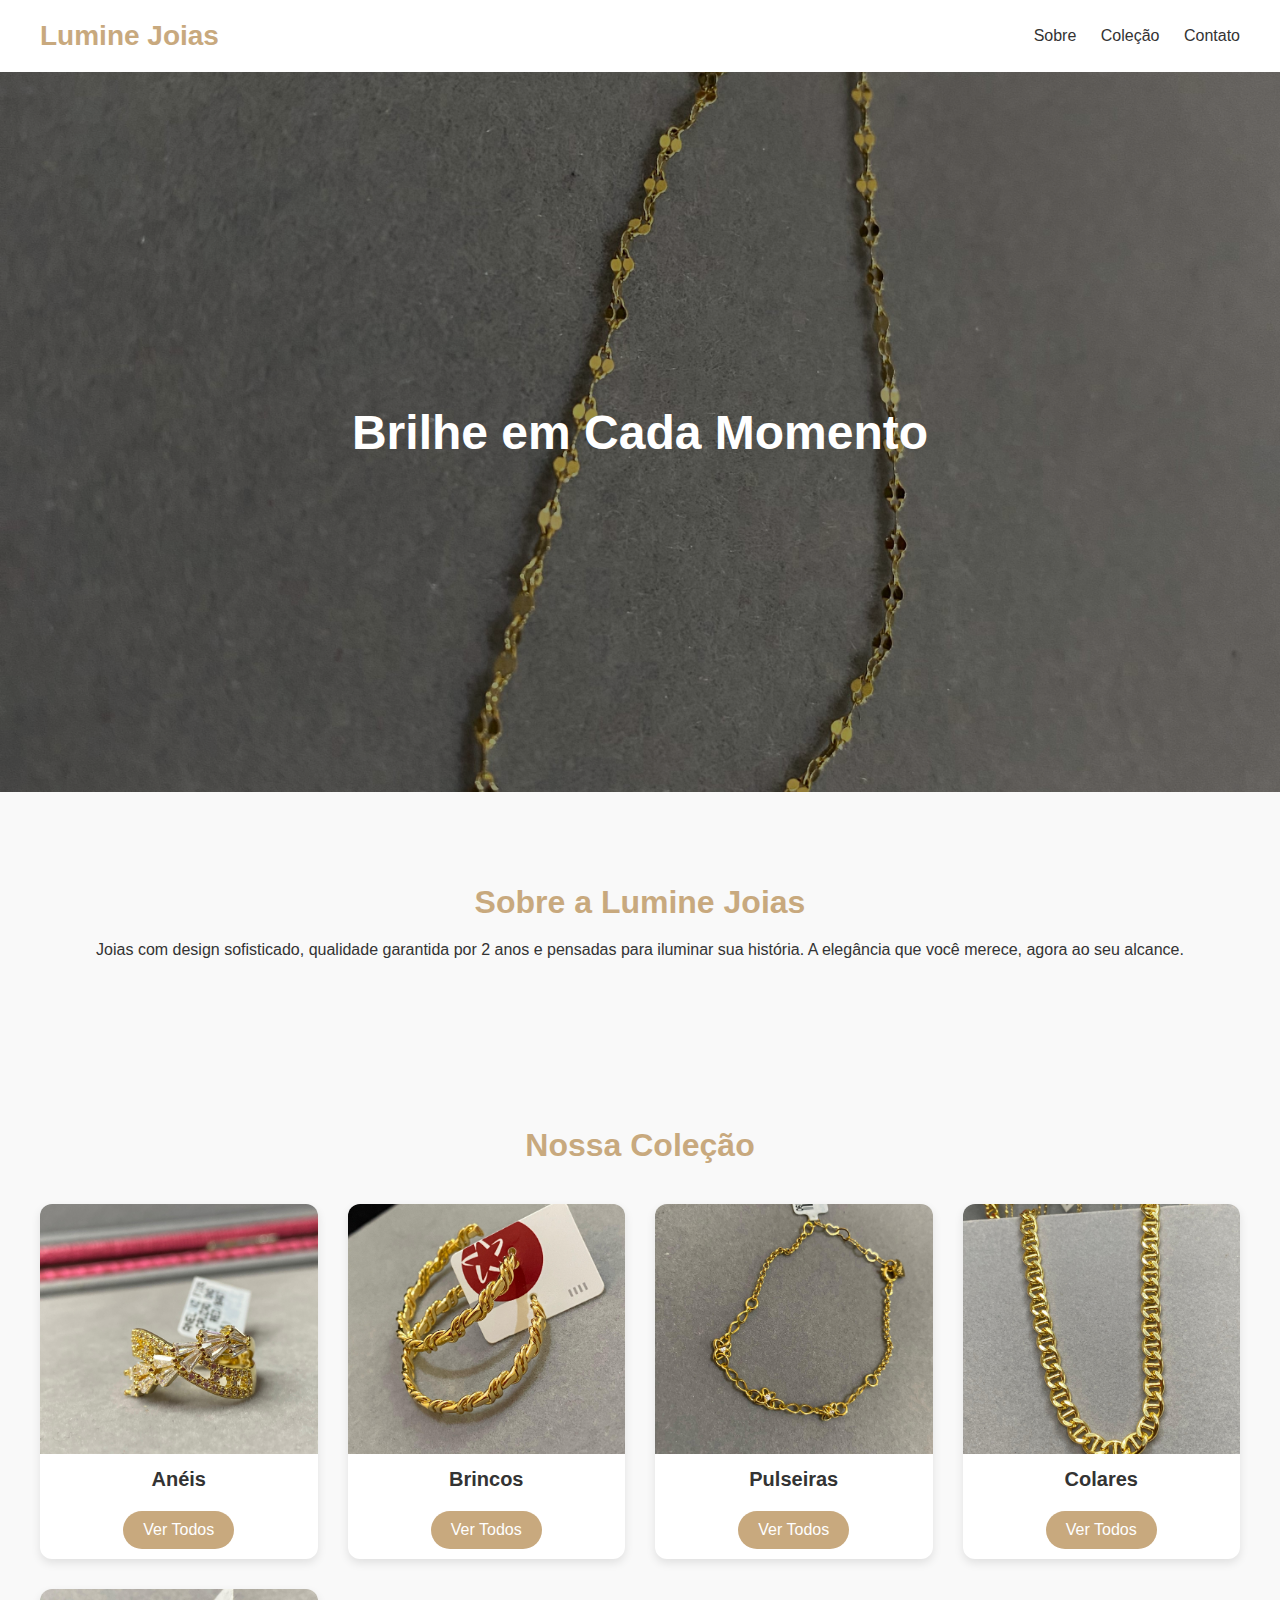
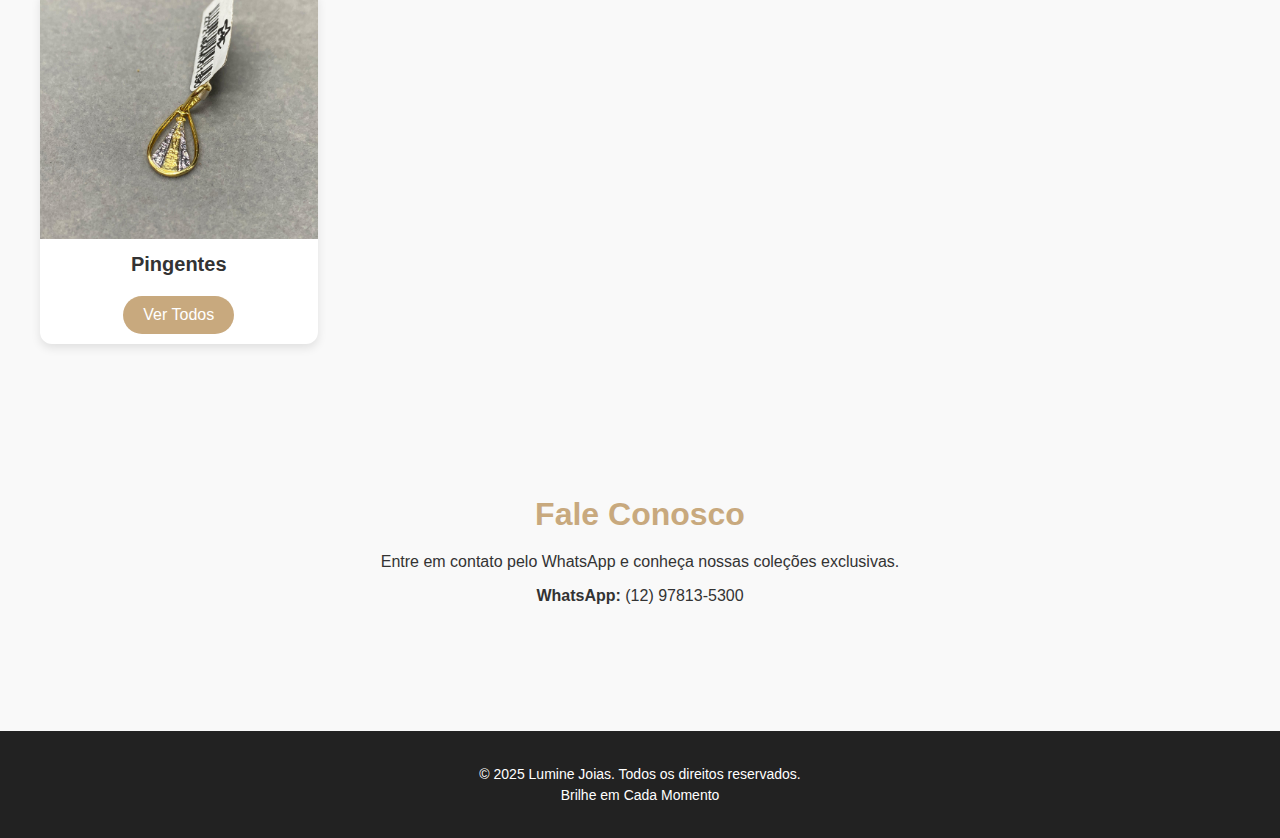
<file: index.html>
<!DOCTYPE html>
<html lang="pt-BR">
<head><meta name="google-site-verification" content="CiNRHzgqeG7t2k51cU7Xm7edOPrECOLjk1SXctdgo8M" />
  <meta charset="UTF-8" />
  <meta name="viewport" content="width=device-width, initial-scale=1.0" />
  <title>Lumine Joias 2025 - Brilhe em Cada Momento</title><head>
  <meta charset="UTF-8" />
  <meta name="viewport" content="width=device-width, initial-scale=1.0" />
  <title>Lumine Joias 2025 - Brilhe em Cada Momento</title>

  <!-- SEO: descrição para o Google -->
  <meta name="description" content="Compre semijoias com 2 anos de garantia. Anéis, brincos, colares e pulseiras direto pelo WhatsApp. Envio para todo o Brasil.">
  
  <!-- Palavras-chave que ajudam o Google a encontrar seu site -->
  <meta name="keywords" content="semijoias, anel feminino, joias banhadas a ouro, Lumine Joias, colar de luxo, pulseiras finas, pingente delicado, Ilhabela, comprar joias online">

  <!-- Autor do site -->
  <meta name="author" content="Tony Magno - Lumine Joias">

  <!-- Indexação do Google permitida -->
  <meta name="robots" content="index, follow">

  <link rel="stylesheet" href="style.css" />
</head>

  <link rel="stylesheet" href="style.css" />
</head>
<body>
  <header>
    <h1>Lumine Joias</h1>
    <nav>
      <a href="#sobre">Sobre</a>
      <a href="#colecao">Coleção</a>
      <a href="#contato">Contato</a>
    </nav>
  </header>

  <section class="hero">
    <h2>Brilhe em Cada Momento</h2>
  </section>

  <section id="sobre" class="section">
    <h3>Sobre a Lumine Joias</h3>
    <p>Joias com design sofisticado, qualidade garantida por 2 anos e pensadas para iluminar sua história. A elegância que você merece, agora ao seu alcance.</p>
  </section>

  <section id="colecao" class="section">
    <h3>Nossa Coleção</h3>
    <div class="products">
      <div class="product">
        <img src="fotos/categorias/anel9.jpg" alt="Anéis" />
        <h4>Anéis</h4>
        <a class="btn" href="anel9.html">Ver Todos</a>
      </div>
      <div class="product">
        <img src="fotos/categorias/brinco5.jpg" alt="Brincos" />
        <h4>Brincos</h4>
        <a class="btn" href="brinco5.html">Ver Todos</a>
      </div>
      <div class="product">
        <img src="fotos/categorias/pulseira4.jpg" alt="Pulseiras" />
        <h4>Pulseiras</h4>
        <a class="btn" href="pulseira3.html">Ver Todos</a>
      </div>
      <div class="product">
        <img src="fotos/categorias/colar12.jpg" alt="Colares" />
        <h4>Colares</h4>
        <a class="btn" href="colar8.html">Ver Todos</a>
      </div>
      <div class="product">
        <img src="fotos/categorias/pingente7.jpg" alt="Pingentes" />
        <h4>Pingentes</h4>
        <a class="btn" href="pingente5.html">Ver Todos</a>
      </div>
    </div>
  </section>

  <section id="contato" class="section">
    <h3>Fale Conosco</h3>
    <p>Entre em contato pelo WhatsApp e conheça nossas coleções exclusivas.</p>
    <p><strong>WhatsApp:</strong> (12) 97813-5300</p>
  </section>

  <footer>
    <p>© 2025 Lumine Joias. Todos os direitos reservados.</p>
    <p>Brilhe em Cada Momento</p>
  </footer>
</body>
</html>
</file>
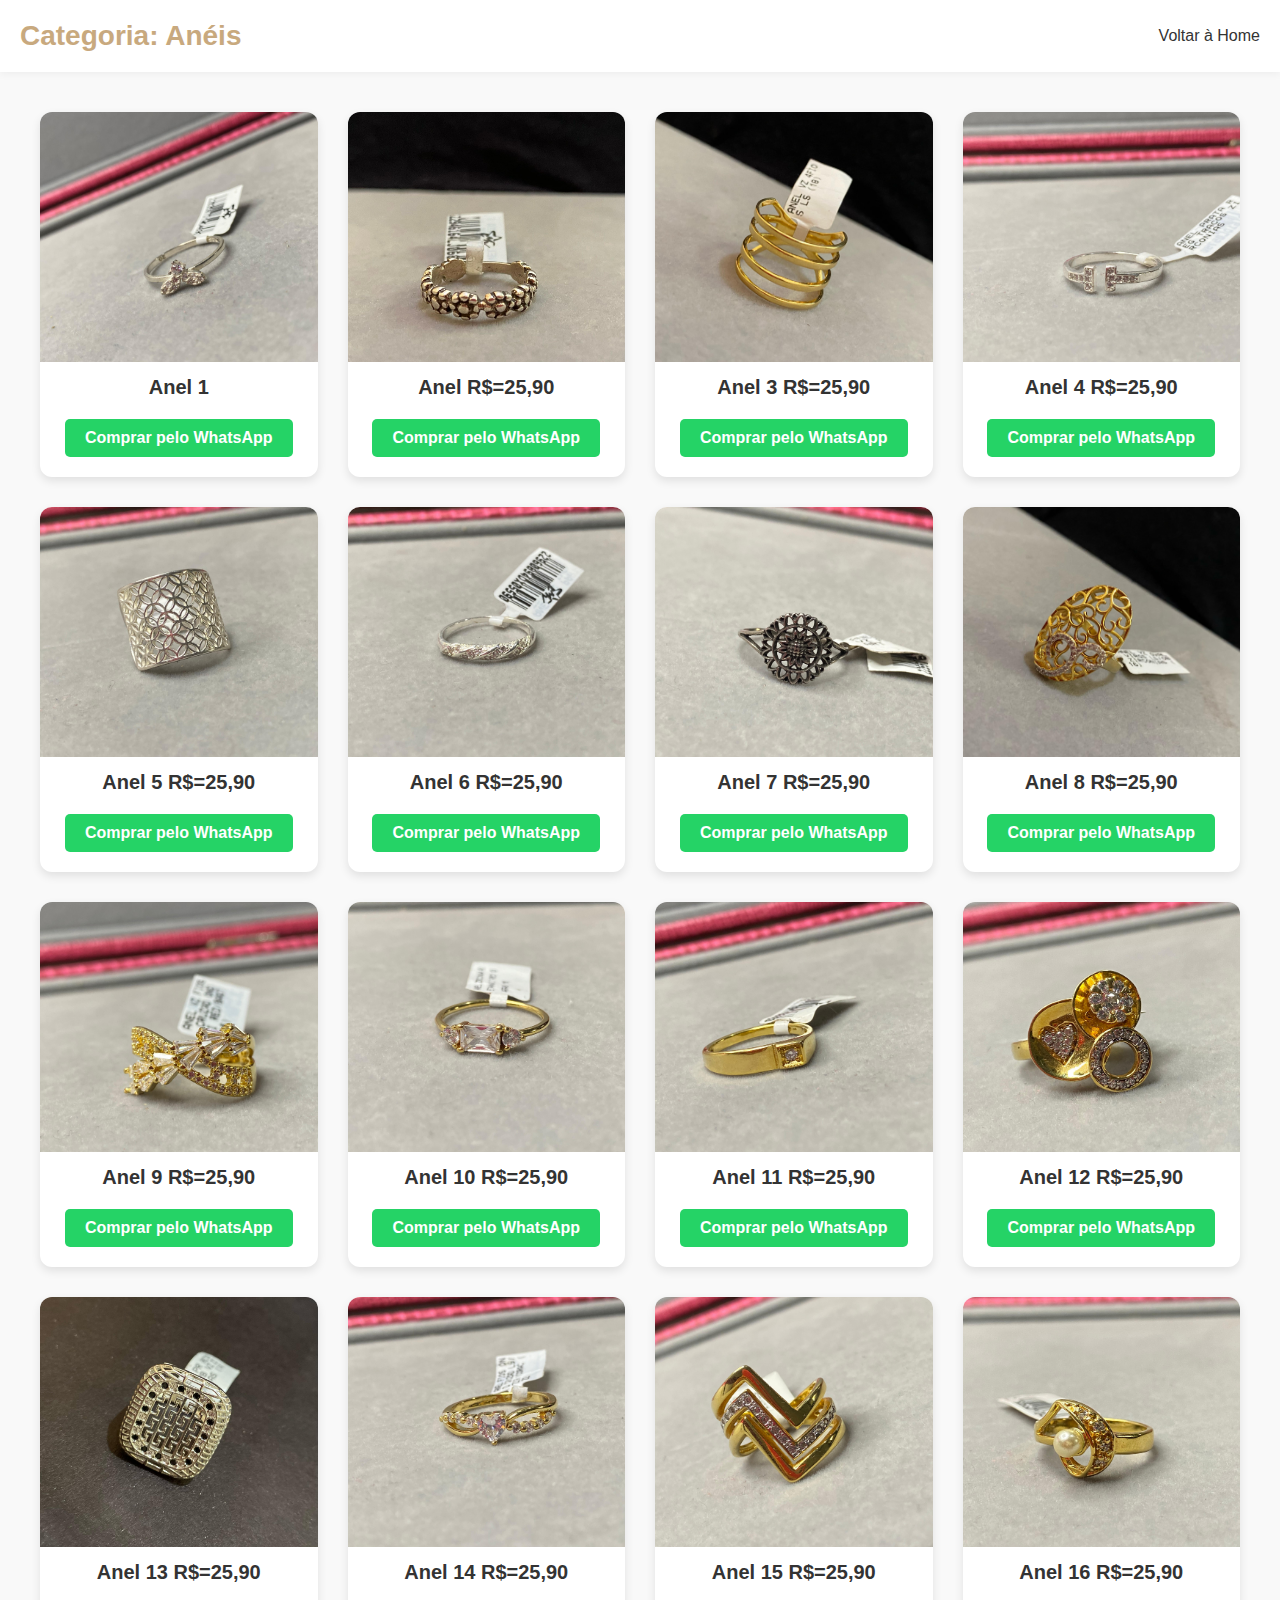
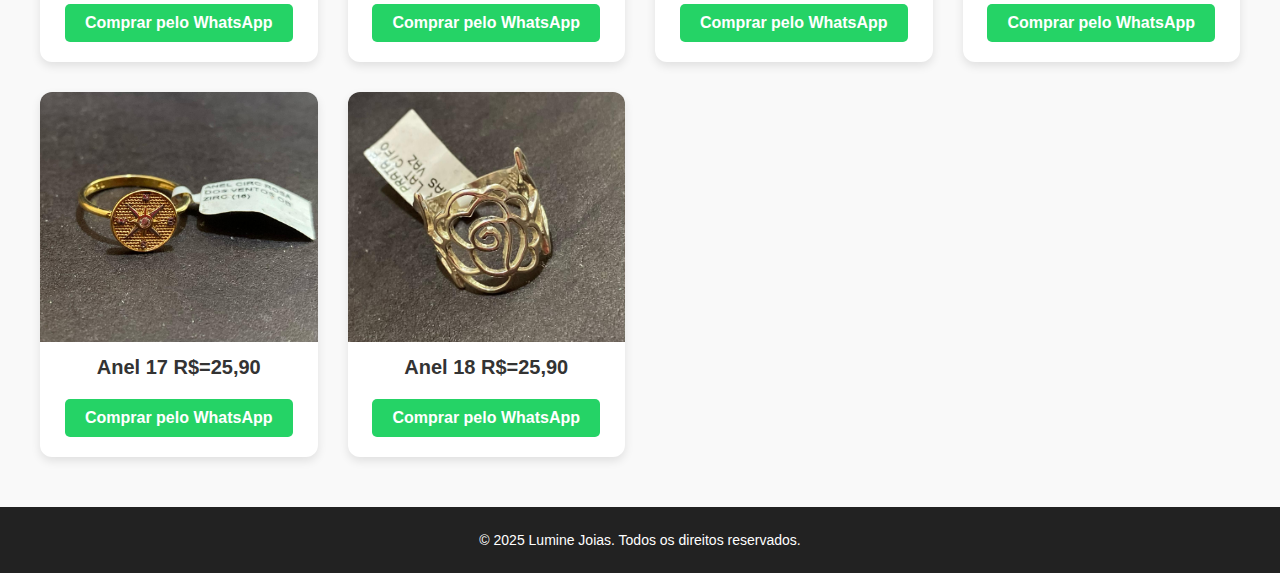
<file: anel11.html>
<!DOCTYPE html>
<html lang="pt-BR">
<head>
  <meta charset="UTF-8" />
  <meta name="viewport" content="width=device-width, initial-scale=1.0" />
  <title>Anéis - Lumine Joias</title>
  <link rel="stylesheet" href="style.css" />
  <style>
    .products {
      display: grid;
      grid-template-columns: repeat(auto-fit, minmax(250px, 1fr));
      gap: 30px;
      margin: 40px;
    }
    .product {
      background: #fff;
      border-radius: 12px;
      box-shadow: 0 4px 10px rgba(0,0,0,0.1);
      overflow: hidden;
      text-align: center;
      transition: transform 0.3s;
    }
    .product img {
      width: 100%;
      height: 250px;
      object-fit: cover;
    }
    .product h4 {
      margin: 10px 0;
      font-size: 20px;
      color: #333;
    }
    .btn-whats {
      display: inline-block;
      margin: 10px 0 20px;
      padding: 10px 20px;
      background-color: #25D366;
      color: white;
      text-decoration: none;
      border-radius: 5px;
      font-weight: bold;
    }
    header, footer {
      text-align: center;
      padding: 20px;
    }
  </style>
</head>
<body>
  <header>
    <h1>Categoria: Anéis</h1>
    <nav><a href="index.html">Voltar à Home</a></nav>
  </header>

  <section class="products">
    <!-- Repita esse bloco para cada imagem de anel -->
    <!-- Substitua "anel1.jpg", "anel2.jpg", etc., conforme os arquivos existentes -->

    <!-- Exemplo de anel 1 a 18 -->
    <!-- Altere os nomes e caminhos das imagens conforme necessário -->
    <!-- Certifique-se que as imagens estão na pasta fotos/aneis/ -->

    <!-- Inicio dos produtos -->
    <!-- Use esse modelo para todos -->
    <!-- Para este exemplo estou assumindo que suas imagens estão em fotos/aneis/anel1.jpg até anel18.jpg -->

    <!-- Repetindo com JS ou backend futuramente, mas aqui vai tudo manual como solicitado -->

    <!-- Exemplo: -->
    <div class="product">
      <img src="fotos/categorias/anel1.jpg" alt="Anel 1" />
      <h4>Anel 1</h4>
      <a class="btn-whats" href="https://wa.me/5512978135300?text=Tenho%20interesse%20no%20Anel1%201%20da%20Lumine%20Joias">Comprar pelo WhatsApp</a>
    </div>

    <!-- Copie e cole o bloco acima para cada imagem -->
    <!-- Exemplo do segundo até o 18º: -->

    <div class="product">
      <img src="fotos/categorias/anel2.jpg" alt="Anel 2" />
      <h4>Anel R$=25,90</h4>
      <a class="btn-whats" href="https://wa.me/5512978135300?text=Tenho%20interesse%20no%20Anel2%20R$=25,90%20da%20Lumine%20Joias">Comprar pelo WhatsApp</a>
    </div>

      <div class="product">
      <img src="fotos/categorias/anel3.jpg" alt="Anel 3" />
      <h4>Anel 3 R$=25,90</h4>
      <a class="btn-whats" href="https://wa.me/5512978135300?text=Tenho%20interesse%20no%20Anel3%20R$=25,90%20da%20Lumine%20Joias">Comprar pelo WhatsApp</a>
    </div>

      <div class="product">
      <img src="fotos/categorias/anel4.jpg" alt="Anel 4" />
      <h4>Anel 4 R$=25,90</h4>
      <a class="btn-whats" href="https://wa.me/5512978135300?text=Tenho%20interesse%20no%20Anel4%20R$=25,90%20da%20Lumine%20Joias">Comprar pelo WhatsApp</a>
    </div>

      <div class="product">
      <img src="fotos/categorias/anel5.jpg" alt="Anel 5" />
      <h4>Anel 5 R$=25,90</h4>
      <a class="btn-whats" href="https://wa.me/5512978135300?text=Tenho%20interesse%20no%20Anel5%20R$=25,90%20da%20Lumine%20Joias">Comprar pelo WhatsApp</a>
    </div>

      <div class="product">
      <img src="fotos/categorias/anel6.jpg" alt="Anel 6" />
      <h4>Anel 6 R$=25,90</h4>
      <a class="btn-whats" href="https://wa.me/5512978135300?text=Tenho%20interesse%20no%20Anel6%20R$=25,90%20da%20Lumine%20Joias">Comprar pelo WhatsApp</a>
    </div>

      <div class="product">
      <img src="fotos/categorias/anel7.jpg" alt="Anel 7" />
      <h4>Anel 7 R$=25,90</h4>
      <a class="btn-whats" href="https://wa.me/5512978135300?text=Tenho%20interesse%20no%20Anel7%20R$=25,90%20da%20Lumine%20Joias">Comprar pelo WhatsApp</a>
    </div>

      <div class="product">
      <img src="fotos/categorias/anel8.jpg" alt="Anel 8" />
      <h4>Anel 8 R$=25,90</h4>
      <a class="btn-whats" href="https://wa.me/5512978135300?text=Tenho%20interesse%20no%20Anel8%20R$=25,90%20da%20Lumine%20Joias">Comprar pelo WhatsApp</a>
    </div>

      <div class="product">
      <img src="fotos/categorias/anel9.jpg" alt="Anel 9" />
      <h4>Anel 9 R$=25,90</h4>
      <a class="btn-whats" href="https://wa.me/5512978135300?text=Tenho%20interesse%20no%20Anel9%20R$=25,90%20da%20Lumine%20Joias">Comprar pelo WhatsApp</a>
    </div>

      <div class="product">
      <img src="fotos/categorias/anel10.jpg" alt="Anel 10" />
      <h4>Anel 10 R$=25,90</h4>
      <a class="btn-whats" href="https://wa.me/5512978135300?text=Tenho%20interesse%20no%20Anel10%20R$=25,90%20da%20Lumine%20Joias">Comprar pelo WhatsApp</a>
    </div>

      <div class="product">
      <img src="fotos/categorias/anel11.jpg" alt="Anel 11" />
      <h4>Anel 11 R$=25,90</h4>
      <a class="btn-whats" href="https://wa.me/5512978135300?text=Tenho%20interesse%20no%20Anel11%20R$=25,90%20da%20Lumine%20Joias">Comprar pelo WhatsApp</a>
    </div>

      <div class="product">
      <img src="fotos/categorias/anel12.jpg" alt="Anel 12" />
      <h4>Anel 12 R$=25,90</h4>
      <a class="btn-whats" href="https://wa.me/5512978135300?text=Tenho%20interesse%20no%20Anel12%20R$=25,90%20da%20Lumine%20Joias">Comprar pelo WhatsApp</a>
    </div>

      <div class="product">
      <img src="fotos/categorias/anel13.jpg" alt="Anel 13" />
      <h4>Anel 13 R$=25,90</h4>
      <a class="btn-whats" href="https://wa.me/5512978135300?text=Tenho%20interesse%20no%20Anel13%20R$=25,90%20da%20Lumine%20Joias">Comprar pelo WhatsApp</a>
    </div>

      <div class="product">
      <img src="fotos/categorias/anel14.jpg" alt="Anel 14" />
      <h4>Anel 14 R$=25,90</h4>
      <a class="btn-whats" href="https://wa.me/5512978135300?text=Tenho%20interesse%20no%20Anel14%20R$=25,90%20da%20Lumine%20Joias">Comprar pelo WhatsApp</a>
    </div>

      <div class="product">
      <img src="fotos/categorias/anel15.jpg" alt="Anel 15" />
      <h4>Anel 15 R$=25,90</h4>
      <a class="btn-whats" href="https://wa.me/5512978135300?text=Tenho%20interesse%20no%20Anel15%20R$=25,90%20da%20Lumine%20Joias">Comprar pelo WhatsApp</a>
    </div>

      <div class="product">
      <img src="fotos/categorias/anel16.jpg" alt="Anel 16" />
      <h4>Anel 16 R$=25,90</h4>
      <a class="btn-whats" href="https://wa.me/5512978135300?text=Tenho%20interesse%20no%20Anel%20R$=25,90%20da%20Lumine%20Joias">Comprar pelo WhatsApp</a>
    </div>

      <div class="product">
      <img src="fotos/categorias/anel17.jpg" alt="Anel 17" />
      <h4>Anel 17 R$=25,90</h4>
      <a class="btn-whats" href="https://wa.me/5512978135300?text=Tenho%20interesse%20no%20Ane17%20R$=25,90%20da%20Lumine%20Joias">Comprar pelo WhatsApp</a>
    </div>

    
    <!-- Repita até o anel18.jpg -->
    <!-- Último exemplo: -->
    <div class="product">
      <img src="fotos/categorias/anel18.jpg" alt="Anel 18" />
      <h4>Anel 18 R$=25,90</h4>
      <a class="btn-whats" href="https://wa.me/5512978135300?text=Tenho%20interesse%20no%20Ane18%20R$=25,90%20da%20Lumine%20Joias">Comprar pelo WhatsApp</a>
    </div>

  </section>

  <footer>
    <p>© 2025 Lumine Joias. Todos os direitos reservados.</p>
  </footer>
</body>
</html>
</file>
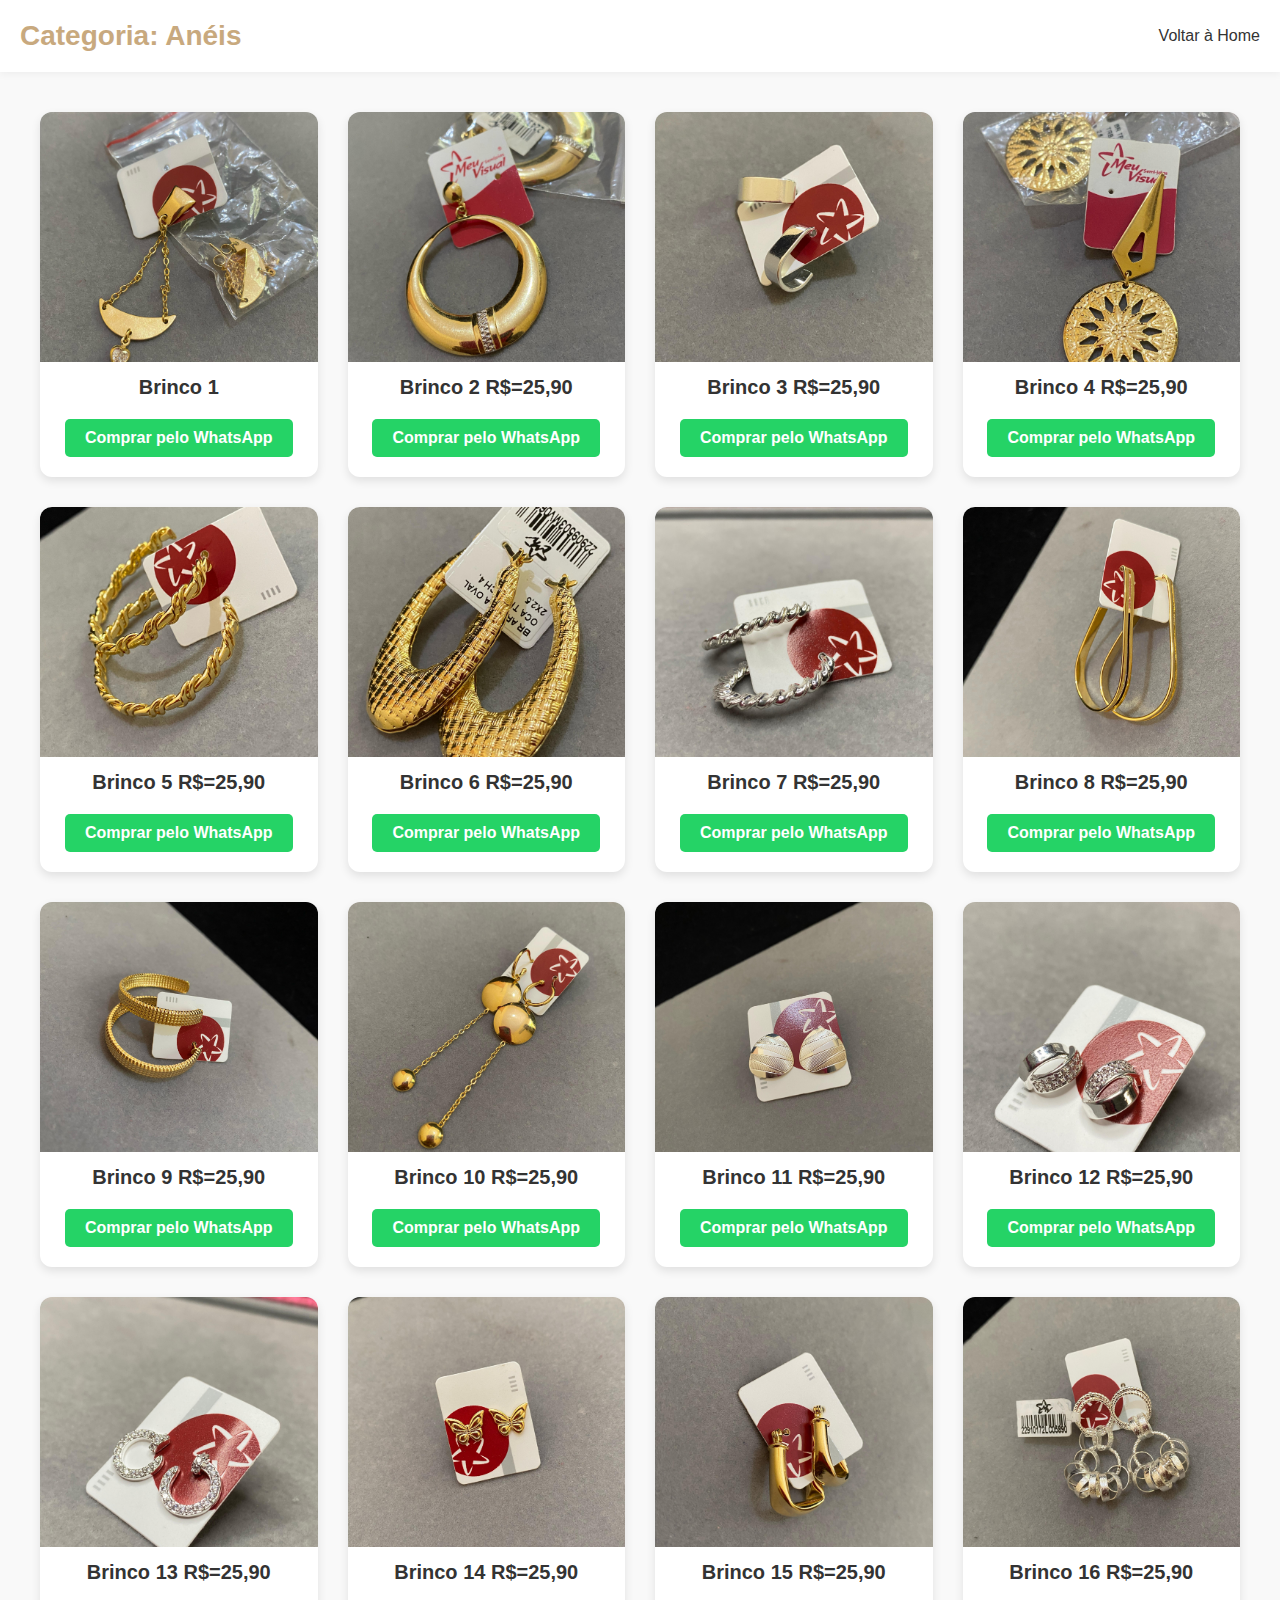
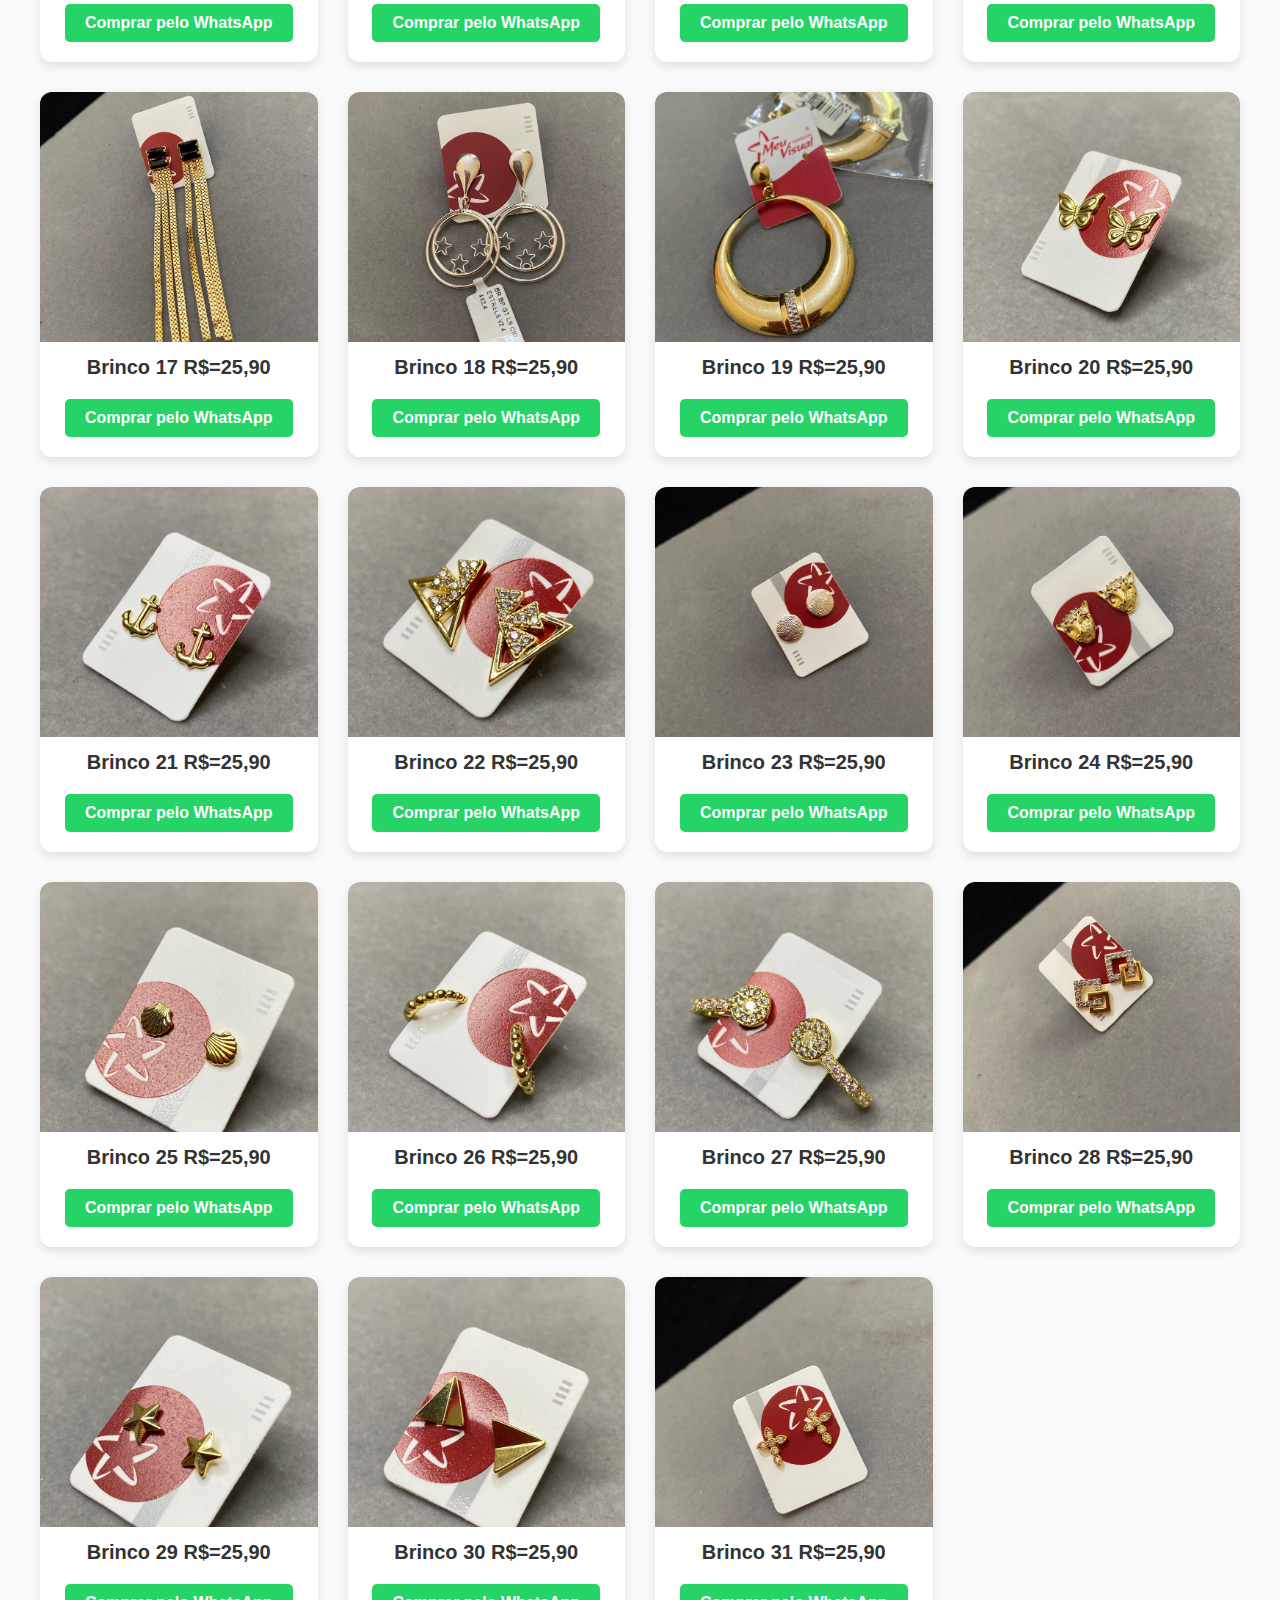
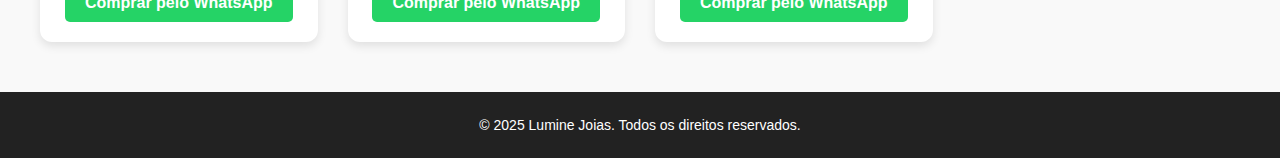
<file: brinco5.html>
<!DOCTYPE html>
<html lang="pt-BR">
<head>
  <meta charset="UTF-8" />
  <meta name="viewport" content="width=device-width, initial-scale=1.0" />
  <title>Brincos - Lumine Joias</title>
  <link rel="stylesheet" href="style.css" />
  <style>
    .products {
      display: grid;
      grid-template-columns: repeat(auto-fit, minmax(250px, 1fr));
      gap: 30px;
      margin: 40px;
    }
    .product {
      background: #fff;
      border-radius: 12px;
      box-shadow: 0 4px 10px rgba(0,0,0,0.1);
      overflow: hidden;
      text-align: center;
      transition: transform 0.3s;
    }
    .product img {
      width: 100%;
      height: 250px;
      object-fit: cover;
    }
    .product h4 {
      margin: 10px 0;
      font-size: 20px;
      color: #333;
    }
    .btn-whats {
      display: inline-block;
      margin: 10px 0 20px;
      padding: 10px 20px;
      background-color: #25D366;
      color: white;
      text-decoration: none;
      border-radius: 5px;
      font-weight: bold;
    }
    header, footer {
      text-align: center;
      padding: 20px;
    }
  </style>
</head>
<body>
  <header>
    <h1>Categoria: Anéis</h1>
    <nav><a href="index.html">Voltar à Home</a></nav>
  </header>

  <section class="products">
    <!-- Repita esse bloco para cada imagem de anel -->
    <!-- Substitua "brinco1.jpg", "brinco2.jpg", etc., conforme os arquivos existentes -->

    <!-- Exemplo de Brinco 1 a 31 -->
    <!-- Altere os nomes e caminhos das imagens conforme necessário -->
    <!-- Certifique-se que as imagens estão na pasta fotos/brinco/ -->

    <!-- Inicio dos produtos -->
    <!-- Use esse modelo para todos -->
    <!-- Para este exemplo estou assumindo que suas imagens estão em fotos/categorias/brinco1.jpg até brinco31.jpg -->

    <!-- Repetindo com JS ou backend futuramente, mas aqui vai tudo manual como solicitado -->

    <!-- Exemplo: -->
    <div class="product">
      <img src="fotos/categorias/brinco.jpg" alt="Brinco 1" />
      <h4>Brinco 1</h4>
      <a class="btn-whats" href="https://wa.me/5512978135300?text=Tenho%20interesse%20no%20Brincol%201%20da%20Lumine%20Joias">Comprar pelo WhatsApp</a>
    </div>

    <!-- Copie e cole o bloco acima para cada imagem -->
    <!-- Exemplo do segundo até o 18º: -->

    <div class="product">
      <img src="fotos/categorias/brinco2.jpg" alt="Brinco 2" />
      <h4>Brinco 2 R$=25,90</h4>
      <a class="btn-whats" href="https://wa.me/5512978135300?text=Tenho%20interesse%20no%20Brinco2%20R$=25,90%20da%20Lumine%20Joias">Comprar pelo WhatsApp</a>
    </div>
    
 <div class="product">
      <img src="fotos/categorias/brinco3.jpg" alt="Brinco 3" />
      <h4>Brinco 3 R$=25,90</h4>
      <a class="btn-whats" href="https://wa.me/5512978135300?text=Tenho%20interesse%20no%20Brinco3%20R$=25,90%20da%20Lumine%20Joias">Comprar pelo WhatsApp</a>
    </div>
    
 <div class="product">
      <img src="fotos/categorias/brinco4.jpg" alt="Brinco 4" />
      <h4>Brinco 4 R$=25,90</h4>
      <a class="btn-whats" href="https://wa.me/5512978135300?text=Tenho%20interesse%20no%20Brinco4%20R$=25,90%20da%20Lumine%20Joias">Comprar pelo WhatsApp</a>
    </div>
    
 <div class="product">
      <img src="fotos/categorias/brinco5.jpg" alt="Brinco 5" />
      <h4>Brinco 5 R$=25,90</h4>
      <a class="btn-whats" href="https://wa.me/5512978135300?text=Tenho%20interesse%20no%20Brinco5%20R$=25,90%20da%20Lumine%20Joias">Comprar pelo WhatsApp</a>
    </div>
    
 <div class="product">
      <img src="fotos/categorias/brinco6.jpg" alt="Brinco 6" />
      <h4>Brinco 6 R$=25,90</h4>
      <a class="btn-whats" href="https://wa.me/5512978135300?text=Tenho%20interesse%20no%20Brinco6%20R$=25,90%20da%20Lumine%20Joias">Comprar pelo WhatsApp</a>
    </div>
    
 <div class="product">
      <img src="fotos/categorias/brinco7.jpg" alt="Brinco 7" />
      <h4>Brinco 7 R$=25,90</h4>
      <a class="btn-whats" href="https://wa.me/5512978135300?text=Tenho%20interesse%20no%20Brinco7%20R$=25,90%20da%20Lumine%20Joias">Comprar pelo WhatsApp</a>
    </div>
    
 <div class="product">
      <img src="fotos/categorias/brinco8.jpg" alt="Brinco 8" />
      <h4>Brinco 8 R$=25,90</h4>
      <a class="btn-whats" href="https://wa.me/5512978135300?text=Tenho%20interesse%20no%20Brinco8%20R$=25,90%20da%20Lumine%20Joias">Comprar pelo WhatsApp</a>
    </div>
    
 <div class="product">
      <img src="fotos/categorias/brinco9.jpg" alt="Brinco 9" />
      <h4>Brinco 9 R$=25,90</h4>
      <a class="btn-whats" href="https://wa.me/5512978135300?text=Tenho%20interesse%20no%20Brinco9%20R$=25,90%20da%20Lumine%20Joias">Comprar pelo WhatsApp</a>
    </div>
    
 <div class="product">
      <img src="fotos/categorias/brinco10.jpg" alt="Brinco 10" />
      <h4>Brinco 10 R$=25,90</h4>
      <a class="btn-whats" href="https://wa.me/5512978135300?text=Tenho%20interesse%20no%20Brinco10%20R$=25,90%20da%20Lumine%20Joias">Comprar pelo WhatsApp</a>
    </div>
    
 <div class="product">
      <img src="fotos/categorias/brinco11.jpg" alt="Brinco 11" />
      <h4>Brinco 11 R$=25,90</h4>
      <a class="btn-whats" href="https://wa.me/5512978135300?text=Tenho%20interesse%20no%20Brinco11%20R$=25,90%20da%20Lumine%20Joias">Comprar pelo WhatsApp</a>
    </div>
    
 <div class="product">
      <img src="fotos/categorias/brinco12.jpg" alt="Brinco 12" />
      <h4>Brinco 12 R$=25,90</h4>
      <a class="btn-whats" href="https://wa.me/5512978135300?text=Tenho%20interesse%20no%20Brinco12%20R$=25,90%20da%20Lumine%20Joias">Comprar pelo WhatsApp</a>
    </div>
    
 <div class="product">
      <img src="fotos/categorias/brinco13.jpg" alt="Brinco 13" />
      <h4>Brinco 13 R$=25,90</h4>
      <a class="btn-whats" href="https://wa.me/5512978135300?text=Tenho%20interesse%20no%20Brinco13%20R$=25,90%20da%20Lumine%20Joias">Comprar pelo WhatsApp</a>
    </div>
    
 <div class="product">
      <img src="fotos/categorias/brinco14.jpg" alt="Brinco 14" />
      <h4>Brinco 14 R$=25,90</h4>
      <a class="btn-whats" href="https://wa.me/5512978135300?text=Tenho%20interesse%20no%20Brinco14%20R$=25,90%20da%20Lumine%20Joias">Comprar pelo WhatsApp</a>
    </div>
    
 <div class="product">
      <img src="fotos/categorias/brinco15.jpg" alt="Brinco 15" />
      <h4>Brinco 15 R$=25,90</h4>
      <a class="btn-whats" href="https://wa.me/5512978135300?text=Tenho%20interesse%20no%20Brinco15%20R$=25,90%20da%20Lumine%20Joias">Comprar pelo WhatsApp</a>
    </div>
    
 <div class="product">
      <img src="fotos/categorias/brinco16.jpg" alt="Brinco 2" />
      <h4>Brinco 16 R$=25,90</h4>
      <a class="btn-whats" href="https://wa.me/5512978135300?text=Tenho%20interesse%20no%20Brinco16%20R$=25,90%20da%20Lumine%20Joias">Comprar pelo WhatsApp</a>
    </div>
    
 <div class="product">
      <img src="fotos/categorias/brinco17.jpg" alt="Brinco 17" />
      <h4>Brinco 17 R$=25,90</h4>
      <a class="btn-whats" href="https://wa.me/5512978135300?text=Tenho%20interesse%20no%20Brinco17%20R$=25,90%20da%20Lumine%20Joias">Comprar pelo WhatsApp</a>
    </div>
    
 <div class="product">
      <img src="fotos/categorias/brinco18.jpg" alt="Brinco 18" />
      <h4>Brinco 18 R$=25,90</h4>
      <a class="btn-whats" href="https://wa.me/5512978135300?text=Tenho%20interesse%20no%20Brinco18%20R$=25,90%20da%20Lumine%20Joias">Comprar pelo WhatsApp</a>
    </div>
    
 <div class="product">
      <img src="fotos/categorias/brinco2.jpg" alt="Brinco 19" />
      <h4>Brinco 19 R$=25,90</h4>
      <a class="btn-whats" href="https://wa.me/5512978135300?text=Tenho%20interesse%20no%20Brinco19%20R$=25,90%20da%20Lumine%20Joias">Comprar pelo WhatsApp</a>
    </div>
    
 <div class="product">
      <img src="fotos/categorias/brinco20.jpg" alt="Brinco 20" />
      <h4>Brinco 20 R$=25,90</h4>
      <a class="btn-whats" href="https://wa.me/5512978135300?text=Tenho%20interesse%20no%20Brinco20%20R$=25,90%20da%20Lumine%20Joias">Comprar pelo WhatsApp</a>
    </div>
    
 <div class="product">
      <img src="fotos/categorias/brinco21.jpg" alt="Brinco 21" />
      <h4>Brinco 21 R$=25,90</h4>
      <a class="btn-whats" href="https://wa.me/5512978135300?text=Tenho%20interesse%20no%20Brinco21%20R$=25,90%20da%20Lumine%20Joias">Comprar pelo WhatsApp</a>
    </div>
    
 <div class="product">
      <img src="fotos/categorias/brinco22.jpg" alt="Brinco 22" />
      <h4>Brinco 22 R$=25,90</h4>
      <a class="btn-whats" href="https://wa.me/5512978135300?text=Tenho%20interesse%20no%20Brinco22%20R$=25,90%20da%20Lumine%20Joias">Comprar pelo WhatsApp</a>
    </div>
    
 <div class="product">
      <img src="fotos/categorias/brinco23.jpg" alt="Brinco 23" />
      <h4>Brinco 23 R$=25,90</h4>
      <a class="btn-whats" href="https://wa.me/5512978135300?text=Tenho%20interesse%20no%20Brinco23%20R$=25,90%20da%20Lumine%20Joias">Comprar pelo WhatsApp</a>
    </div>
    
 <div class="product">
      <img src="fotos/categorias/brinco24.jpg" alt="Brinco 24" />
      <h4>Brinco 24 R$=25,90</h4>
      <a class="btn-whats" href="https://wa.me/5512978135300?text=Tenho%20interesse%20no%20Brinco24%20R$=25,90%20da%20Lumine%20Joias">Comprar pelo WhatsApp</a>
    </div>
    
 <div class="product">
      <img src="fotos/categorias/brinco25.jpg" alt="Brinco 25" />
      <h4>Brinco 25 R$=25,90</h4>
      <a class="btn-whats" href="https://wa.me/5512978135300?text=Tenho%20interesse%20no%20Brinco25%20R$=25,90%20da%20Lumine%20Joias">Comprar pelo WhatsApp</a>
    </div>
    
 <div class="product">
      <img src="fotos/categorias/brinco26.jpg" alt="Brinco 26" />
      <h4>Brinco 26 R$=25,90</h4>
      <a class="btn-whats" href="https://wa.me/5512978135300?text=Tenho%20interesse%20no%20Brinco26%20R$=25,90%20da%20Lumine%20Joias">Comprar pelo WhatsApp</a>
    </div>
    
 <div class="product">
      <img src="fotos/categorias/brinco27.jpg" alt="Brinco 27" />
      <h4>Brinco 27 R$=25,90</h4>
      <a class="btn-whats" href="https://wa.me/5512978135300?text=Tenho%20interesse%20no%20Brinco27%20R$=25,90%20da%20Lumine%20Joias">Comprar pelo WhatsApp</a>
    </div>
    
 <div class="product">
      <img src="fotos/categorias/brinco28.jpg" alt="Brinco 28" />
      <h4>Brinco 28 R$=25,90</h4>
      <a class="btn-whats" href="https://wa.me/5512978135300?text=Tenho%20interesse%20no%20Brinco28%20R$=25,90%20da%20Lumine%20Joias">Comprar pelo WhatsApp</a>
    </div>
    
 <div class="product">
      <img src="fotos/categorias/brinco29.jpg" alt="Brinco 29" />
      <h4>Brinco 29 R$=25,90</h4>
      <a class="btn-whats" href="https://wa.me/5512978135300?text=Tenho%20interesse%20no%20Brinco29%20R$=25,90%20da%20Lumine%20Joias">Comprar pelo WhatsApp</a>
    </div>
    
 <div class="product">
      <img src="fotos/categorias/brinco30.jpg" alt="Brinco 30" />
      <h4>Brinco 30 R$=25,90</h4>
      <a class="btn-whats" href="https://wa.me/5512978135300?text=Tenho%20interesse%20no%20Brinco30%20R$=25,90%20da%20Lumine%20Joias">Comprar pelo WhatsApp</a>
    </div>
    <!-- Repita até o anel18.jpg -->
    <!-- Último exemplo: -->
    <div class="product">
      <img src="fotos/categorias/brinco31.jpg" alt="Brinco 31" />
      <h4>Brinco 31 R$=25,90</h4>
      <a class="btn-whats" href="https://wa.me/5512978135300?text=Tenho%20interesse%20no%20Brinco30%20R$=25,90%20da%20Lumine%20Joias">Comprar pelo WhatsApp</a>
    </div>

  </section>

  <footer>
    <p>© 2025 Lumine Joias. Todos os direitos reservados.</p>
  </footer>
</body>
</html>
</file>
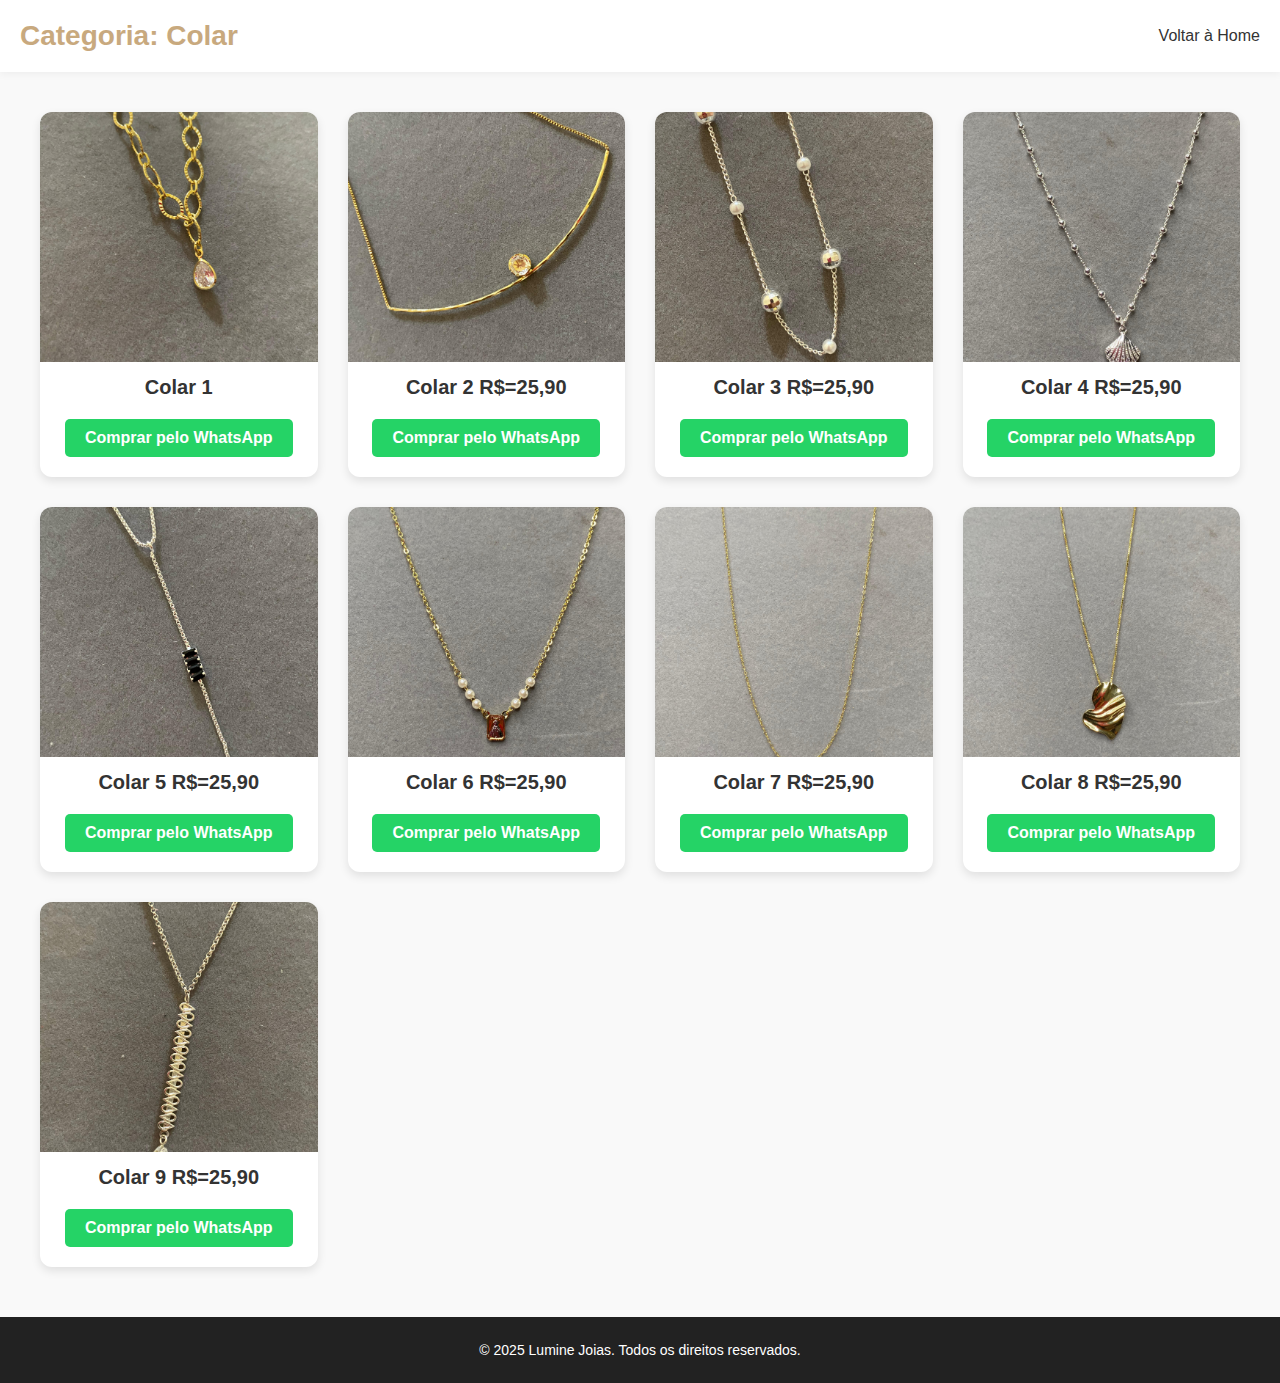
<file: colar8.html>
<!DOCTYPE html>
<html lang="pt-BR">
<head>
  <meta charset="UTF-8" />
  <meta name="viewport" content="width=device-width, initial-scale=1.0" />
  <title>Colar - Lumine Joias</title>
  <link rel="stylesheet" href="style.css" />
  <style>
    .products {
      display: grid;
      grid-template-columns: repeat(auto-fit, minmax(250px, 1fr));
      gap: 30px;
      margin: 40px;
    }
    .product {
      background: #fff;
      border-radius: 12px;
      box-shadow: 0 4px 10px rgba(0,0,0,0.1);
      overflow: hidden;
      text-align: center;
      transition: transform 0.3s;
    }
    .product img {
      width: 100%;
      height: 250px;
      object-fit: cover;
    }
    .product h4 {
      margin: 10px 0;
      font-size: 20px;
      color: #333;
    }
    .btn-whats {
      display: inline-block;
      margin: 10px 0 20px;
      padding: 10px 20px;
      background-color: #25D366;
      color: white;
      text-decoration: none;
      border-radius: 5px;
      font-weight: bold;
    }
    header, footer {
      text-align: center;
      padding: 20px;
    }
  </style>
</head>
<body>
  <header>
    <h1>Categoria: Colar</h1>
    <nav><a href="index.html">Voltar à Home</a></nav>
  </header>

  <section class="products">
    <!-- Repita esse bloco para cada imagem de anel -->
    <!-- Substitua "colar1.jpg", "colar2.jpg", etc., conforme os arquivos existentes -->

    <!-- Exemplo de colar 1 a 9 -->
    <!-- Altere os nomes e caminhos das imagens conforme necessário -->
    <!-- Certifique-se que as imagens estão na pasta fotos/colar/ -->

    <!-- Inicio dos produtos -->
    <!-- Use esse modelo para todos -->
    <!-- Para este exemplo estou assumindo que suas imagens estão em fotos/categorias/colar1.jpg até colar9.jpg -->

    <!-- Repetindo com JS ou backend futuramente, mas aqui vai tudo manual como solicitado -->

    <!-- Exemplo: -->
    <div class="product">
      <img src="fotos/categorias/colar1.jpg" alt="Colar 1" />
      <h4>Colar 1</h4>
      <a class="btn-whats" href="https://wa.me/5512978135300?text=Tenho%20interesse%20no%20Colarl%201%20da%20Lumine%20Joias">Comprar pelo WhatsApp</a>
    </div>

    <!-- Copie e cole o bloco acima para cada imagem -->
    <!-- Exemplo do segundo até o 18º: -->

    <div class="product">
      <img src="fotos/categorias/colar2.jpg" alt="Colar 2" />
      <h4>Colar 2 R$=25,90</h4>
      <a class="btn-whats" href="https://wa.me/5512978135300?text=Tenho%20interesse%20no%20Colar2%20R$=25,90%20da%20Lumine%20Joias">Comprar pelo WhatsApp</a>
    </div>
    
 <div class="product">
      <img src="fotos/categorias/colar3.jpg" alt="Colar 3" />
      <h4>Colar 3 R$=25,90</h4>
      <a class="btn-whats" href="https://wa.me/5512978135300?text=Tenho%20interesse%20no%20Colar3%20R$=25,90%20da%20Lumine%20Joias">Comprar pelo WhatsApp</a>
    </div>
    
 <div class="product">
      <img src="fotos/categorias/colar4.jpg" alt="Colar 4" />
      <h4>Colar 4 R$=25,90</h4>
      <a class="btn-whats" href="https://wa.me/5512978135300?text=Tenho%20interesse%20no%20Colar4%20R$=25,90%20da%20Lumine%20Joias">Comprar pelo WhatsApp</a>
    </div>
    
 <div class="product">
      <img src="fotos/categorias/colar5.jpg" alt="Colar 5" />
      <h4>Colar 5 R$=25,90</h4>
      <a class="btn-whats" href="https://wa.me/5512978135300?text=Tenho%20interesse%20no%20Colar5%20R$=25,90%20da%20Lumine%20Joias">Comprar pelo WhatsApp</a>
    </div>
    
 <div class="product">
      <img src="fotos/categorias/colar6.jpg" alt="Colar 6" />
      <h4>Colar 6 R$=25,90</h4>
      <a class="btn-whats" href="https://wa.me/5512978135300?text=Tenho%20interesse%20no%20Colar6%20R$=25,90%20da%20Lumine%20Joias">Comprar pelo WhatsApp</a>
    </div>
    
 <div class="product">
      <img src="fotos/categorias/colar7.jpg" alt="Colar 7" />
      <h4>Colar 7 R$=25,90</h4>
      <a class="btn-whats" href="https://wa.me/5512978135300?text=Tenho%20interesse%20no%20Colar7%20R$=25,90%20da%20Lumine%20Joias">Comprar pelo WhatsApp</a>
    </div>
    
 <div class="product">
      <img src="fotos/categorias/colar8.jpg" alt="Colar 8" />
      <h4>Colar 8 R$=25,90</h4>
      <a class="btn-whats" href="https://wa.me/5512978135300?text=Tenho%20interesse%20no%20Colar8%20R$=25,90%20da%20Lumine%20Joias">Comprar pelo WhatsApp</a>
    </div>
    
 <div class="product">
      <img src="fotos/categorias/colar9.jpg" alt="Colar 9" />
      <h4>Colar 9 R$=25,90</h4>
      <a class="btn-whats" href="https://wa.me/5512978135300?text=Tenho%20interesse%20no%20Colar9%20R$=25,90%20da%20Lumine%20Joias">Comprar pelo WhatsApp</a>
    </div>

      </section>

  <footer>
    <p>© 2025 Lumine Joias. Todos os direitos reservados.</p>
  </footer>
</body>
</html>
</file>
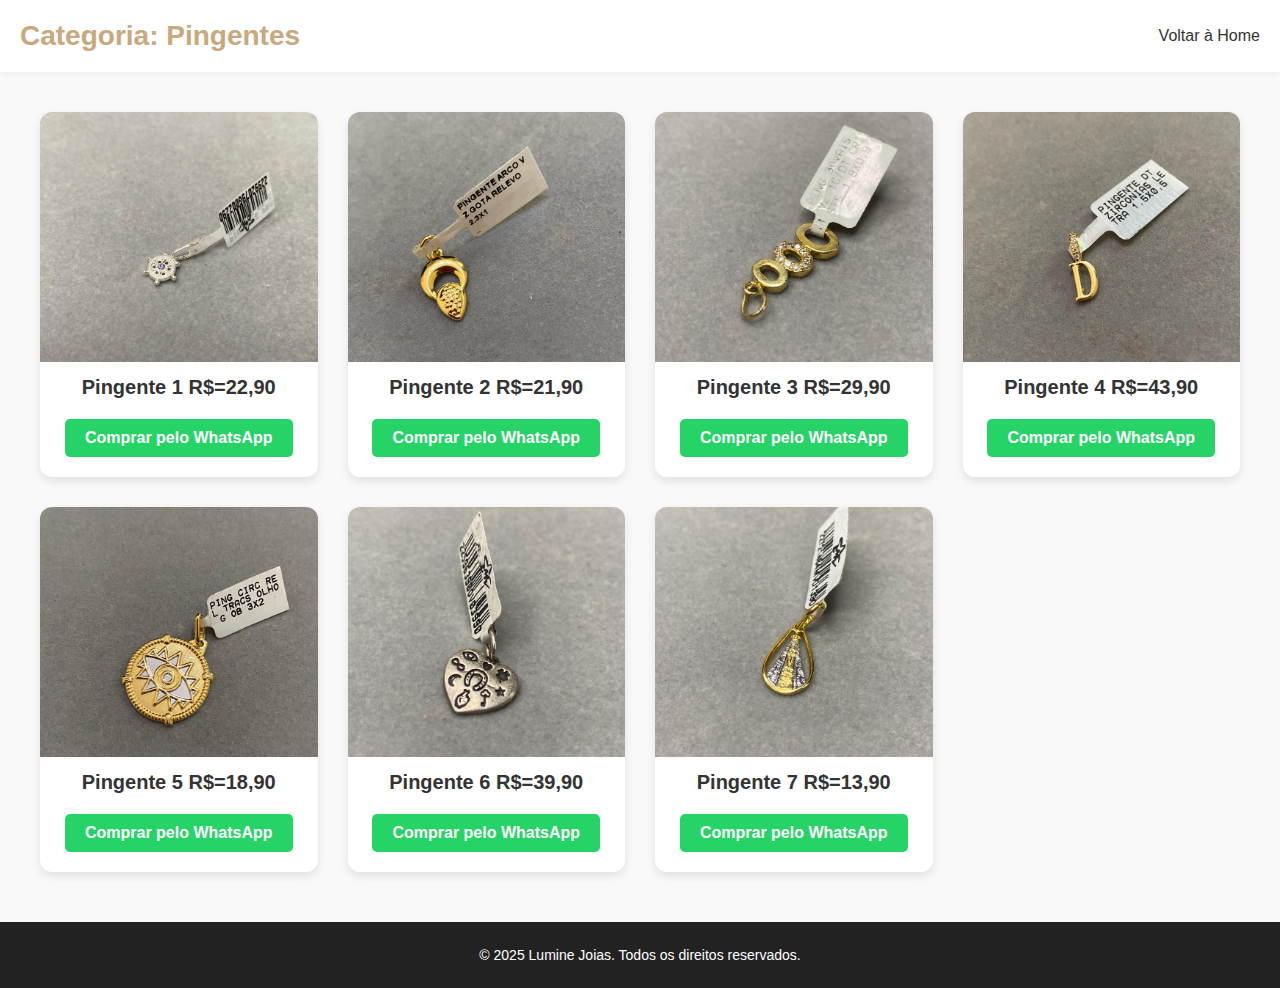
<file: pingente5.html>
<!DOCTYPE html>
<html lang="pt-BR">
<head>
  <meta charset="UTF-8" />
  <meta name="viewport" content="width=device-width, initial-scale=1.0" />
  <title>Pingentes - Lumine Joias</title><head>
  <meta charset="UTF-8" />
  <meta name="viewport" content="width=device-width, initial-scale=1.0" />
  <title>Pingentes com Estilo e Significado - Lumine Joias</title>

  <meta name="description" content="Pingentes femininos delicados com banho de ouro e 2 anos de garantia. Encomende agora direto pelo WhatsApp.">
  <meta name="keywords" content="pingentes, pingente feminino, joias com significado, pingentes banhados a ouro, Lumine Joias, Ilhabela, comprar pingente online">
  <meta name="author" content="Tony Magno - Lumine Joias">
  <meta name="robots" content="index, follow">

  <link rel="stylesheet" href="style.css" />
</head>

  <link rel="stylesheet" href="style.css" />
  <style>
    .products {
      display: grid;
      grid-template-columns: repeat(auto-fit, minmax(250px, 1fr));
      gap: 30px;
      margin: 40px;
    }
    .product {
      background: #fff;
      border-radius: 12px;
      box-shadow: 0 4px 10px rgba(0,0,0,0.1);
      overflow: hidden;
      text-align: center;
      transition: transform 0.3s;
    }
    .product img {
      width: 100%;
      height: 250px;
      object-fit: cover;
    }
    .product h4 {
      margin: 10px 0;
      font-size: 20px;
      color: #333;
    }
    .btn-whats {
      display: inline-block;
      margin: 10px 0 20px;
      padding: 10px 20px;
      background-color: #25D366;
      color: white;
      text-decoration: none;
      border-radius: 5px;
      font-weight: bold;
    }
    header, footer {
      text-align: center;
      padding: 20px;
    }
  </style>
</head>
<body>
  <header>
    <h1>Categoria: Pingentes</h1>
    <nav><a href="index.html">Voltar à Home</a></nav>
  </header>

  <section class="products">
    <!-- Repita esse bloco para cada imagem de anel -->
    <!-- Substitua "brinco1.jpg", "brinco2.jpg", etc., conforme os arquivos existentes -->

    <!-- Exemplo de Brinco 1 a 31 -->
    <!-- Altere os nomes e caminhos das imagens conforme necessário -->
    <!-- Certifique-se que as imagens estão na pasta fotos/brinco/ -->

    <!-- Inicio dos produtos -->
    <!-- Use esse modelo para todos -->
    <!-- Para este exemplo estou assumindo que suas imagens estão em fotos/categorias/brinco1.jpg até brinco31.jpg -->

    <!-- Repetindo com JS ou backend futuramente, mas aqui vai tudo manual como solicitado -->

    <!-- Exemplo: -->
    <div class="product">
      <img src="fotos/categorias/pingente1.jpg" alt="Pingente 1" />
      <h4>Pingente 1 R$=22,90</h4>
      <a class="btn-whats" href="https://wa.me/5512978135300?text=Tenho%20interesse%20no%20Pingente1%20R$=22,90%20da%20Lumine%20Joias">Comprar pelo WhatsApp</a>
    </div>

    <!-- Copie e cole o bloco acima para cada imagem -->
    <!-- Exemplo do segundo até o 18º: -->

    <div class="product">
      <img src="fotos/categorias/pingente2.jpg" alt="Pingente 2" />
      <h4>Pingente 2 R$=21,90</h4>
      <a class="btn-whats" href="https://wa.me/5512978135300?text=Tenho%20interesse%20no%20Pingente2%20R$=21,90%20da%20Lumine%20Joias">Comprar pelo WhatsApp</a>
    </div>
    
 <div class="product">
      <img src="fotos/categorias/pingente3.jpg" alt="Pingente 3" />
      <h4>Pingente 3 R$=29,90</h4>
      <a class="btn-whats" href="https://wa.me/5512978135300?text=Tenho%20interesse%20no%20Pingente3%20R$=29,90%20da%20Lumine%20Joias">Comprar pelo WhatsApp</a>
    </div>
    
 <div class="product">
      <img src="fotos/categorias/pingente4.jpg" alt="Pingente 4" />
      <h4>Pingente 4 R$=43,90</h4>
      <a class="btn-whats" href="https://wa.me/5512978135300?text=Tenho%20interesse%20no%20Pingente4%20R$=21,90%20da%20Lumine%20Joias">Comprar pelo WhatsApp</a>
    </div>
    
 <div class="product">
      <img src="fotos/categorias/pingente5.jpg" alt="Pingente 5" />
      <h4>Pingente 5 R$=18,90</h4>
      <a class="btn-whats" href="https://wa.me/5512978135300?text=Tenho%20interesse%20no%20Pingente5%20R$=18,90%20da%20Lumine%20Joias">Comprar pelo WhatsApp</a>
    </div>

    <div class="product">
      <img src="fotos/categorias/pingente6.jpg" alt="Pingente 6" />
      <h4>Pingente 6 R$=39,90</h4>
      <a class="btn-whats" href="https://wa.me/5512978135300?text=Tenho%20interesse%20no%20Pingente6%20R$=39,90%20da%20Lumine%20Joias">Comprar pelo WhatsApp</a>
    </div>

    <div class="product">
      <img src="fotos/categorias/pingente7.jpg" alt="Pingente 7" />
      <h4>Pingente 7 R$=13,90</h4>
      <a class="btn-whats" href="https://wa.me/5512978135300?text=Tenho%20interesse%20no%20Pingente7%20R$=13,90%20da%20Lumine%20Joias">Comprar pelo WhatsApp</a>
    </div>
    
 </section>

  <footer>
    <p>© 2025 Lumine Joias. Todos os direitos reservados.</p>
  </footer>
</body>
</html>
</file>
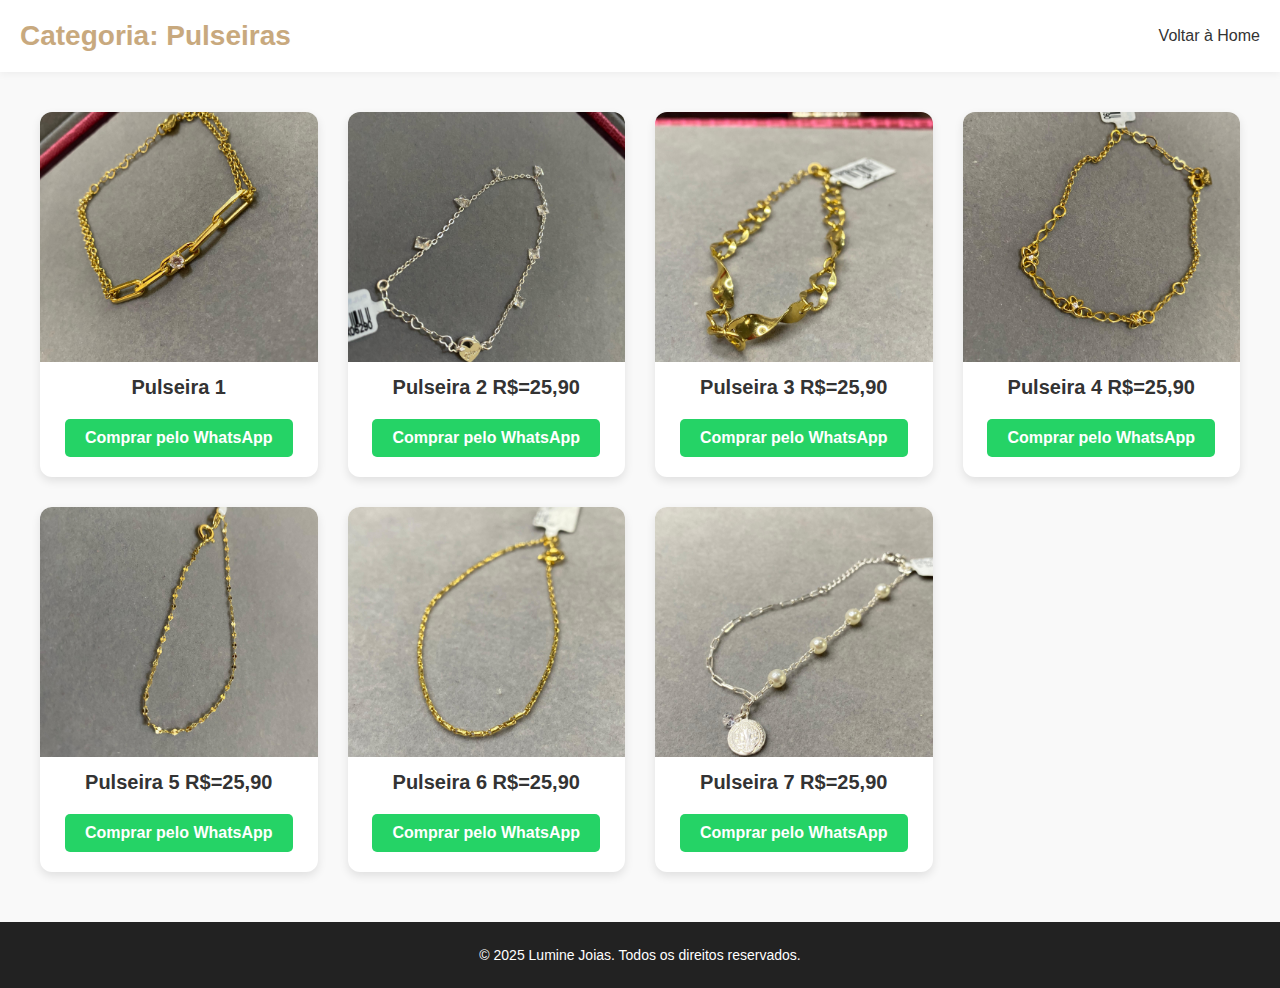
<file: pulseira3.html>
<!DOCTYPE html>
<html lang="pt-BR">
<head>
  <meta charset="UTF-8" />
  <meta name="viewport" content="width=device-width, initial-scale=1.0" />
  <title>Pulseiras - Lumine Joias</title>
  <link rel="stylesheet" href="style.css" />
  <style>
    .products {
      display: grid;
      grid-template-columns: repeat(auto-fit, minmax(250px, 1fr));
      gap: 30px;
      margin: 40px;
    }
    .product {
      background: #fff;
      border-radius: 12px;
      box-shadow: 0 4px 10px rgba(0,0,0,0.1);
      overflow: hidden;
      text-align: center;
      transition: transform 0.3s;
    }
    .product img {
      width: 100%;
      height: 250px;
      object-fit: cover;
    }
    .product h4 {
      margin: 10px 0;
      font-size: 20px;
      color: #333;
    }
    .btn-whats {
      display: inline-block;
      margin: 10px 0 20px;
      padding: 10px 20px;
      background-color: #25D366;
      color: white;
      text-decoration: none;
      border-radius: 5px;
      font-weight: bold;
    }
    header, footer {
      text-align: center;
      padding: 20px;
    }
  </style>
</head>
<body>
  <header>
    <h1>Categoria: Pulseiras</h1>
    <nav><a href="index.html">Voltar à Home</a></nav>
  </header>

  <section class="products">
    <!-- Repita esse bloco para cada imagem de anel -->
    <!-- Substitua "pulseira1.jpg", "pulseira2.jpg", etc., conforme os arquivos existentes -->

    <!-- Exemplo de Pulseiras 1 a 7 -->
    <!-- Altere os nomes e caminhos das imagens conforme necessário -->
    <!-- Certifique-se que as imagens estão na pasta fotos/pulseira/ -->

    <!-- Inicio dos produtos -->
    <!-- Use esse modelo para todos -->
    <!-- Para este exemplo estou assumindo que suas imagens estão em fotos/categorias/puseira1.jpg até pulseira7.jpg -->

    <!-- Repetindo com JS ou backend futuramente, mas aqui vai tudo manual como solicitado -->

    <!-- Exemplo: -->
    <div class="product">
      <img src="fotos/categorias/pulseira.jpg" alt="Puseira 1" />
      <h4>Pulseira 1</h4>
      <a class="btn-whats" href="https://wa.me/5512978135300?text=Tenho%20interesse%20no%20Pulseiral%201%20da%20Lumine%20Joias">Comprar pelo WhatsApp</a>
    </div>

    <!-- Copie e cole o bloco acima para cada imagem -->
    <!-- Exemplo do segundo até o 18º: -->

    <div class="product">
      <img src="fotos/categorias/pulseira2.jpg" alt="Pulseira 2" />
      <h4>Pulseira 2 R$=25,90</h4>
      <a class="btn-whats" href="https://wa.me/5512978135300?text=Tenho%20interesse%20no%20Pulseira2%20R$=25,90%20da%20Lumine%20Joias">Comprar pelo WhatsApp</a>
    </div>
    
 <div class="product">
      <img src="fotos/categorias/pulseira3.jpg" alt="Puseiras 3" />
      <h4>Pulseira 3 R$=25,90</h4>
      <a class="btn-whats" href="https://wa.me/5512978135300?text=Tenho%20interesse%20no%20Pulseira3%20R$=25,90%20da%20Lumine%20Joias">Comprar pelo WhatsApp</a>
    </div>
    
 <div class="product">
      <img src="fotos/categorias/pulseira4.jpg" alt="Pulseira 4" />
      <h4>Pulseira 4 R$=25,90</h4>
      <a class="btn-whats" href="https://wa.me/5512978135300?text=Tenho%20interesse%20no%20Pulseira4%20R$=25,90%20da%20Lumine%20Joias">Comprar pelo WhatsApp</a>
    </div>
    
 <div class="product">
      <img src="fotos/categorias/pulseira5.jpg" alt="Pulseira 5" />
      <h4>Pulseira 5 R$=25,90</h4>
      <a class="btn-whats" href="https://wa.me/5512978135300?text=Tenho%20interesse%20no%20Pulseira5%20R$=25,90%20da%20Lumine%20Joias">Comprar pelo WhatsApp</a>
    </div>
    
 <div class="product">
      <img src="fotos/categorias/pulseira6.jpg" alt="Pulseira 6" />
      <h4>Pulseira 6 R$=25,90</h4>
      <a class="btn-whats" href="https://wa.me/5512978135300?text=Tenho%20interesse%20no%20Pulseira6%20R$=25,90%20da%20Lumine%20Joias">Comprar pelo WhatsApp</a>
    </div>
    
 <div class="product">
      <img src="fotos/categorias/pulseira7.jpg" alt="Puseira 7" />
      <h4>Pulseira 7 R$=25,90</h4>
      <a class="btn-whats" href="https://wa.me/5512978135300?text=Tenho%20interesse%20no%20Pulseira7%20R$=25,90%20da%20Lumine%20Joias">Comprar pelo WhatsApp</a>
    </div>
    



</section>

  <footer>
    <p>© 2025 Lumine Joias. Todos os direitos reservados.</p>
  </footer>
</body>
</html>
</file>
<file: style.css>
body {
  margin: 0;
  font-family: 'Poppins', sans-serif;
  background-color: #f9f9f9;
  color: #333;
}
header {
  background-color: #fff;
  padding: 20px 40px;
  box-shadow: 0 2px 8px rgba(0,0,0,0.05);
  display: flex;
  align-items: center;
  justify-content: space-between;
}
header h1 {
  font-size: 28px;
  color: #C8A97E;
  margin: 0;
}
nav a {
  text-decoration: none;
  color: #333;
  margin-left: 20px;
  font-weight: 500;
}
.hero {
  background: url('fotos/categorias/pulseira5.jpg') no-repeat center center/cover;
  height: 80vh;
  display: flex;
  align-items: center;
  justify-content: center;
  text-align: center;
  color: white;
  position: relative;
}
.hero::after {
  content: "";
  position: absolute;
  top: 0; left: 0;
  width: 100%; height: 100%;
  background-color: rgba(0, 0, 0, 0.4);
}
.hero h2 {
  font-size: 48px;
  z-index: 1;
  position: relative;
}
.section {
  padding: 60px 40px;
  text-align: center;
}
.section h3 {
  font-size: 32px;
  margin-bottom: 20px;
  color: #C8A97E;
}
.products {
  display: grid;
  grid-template-columns: repeat(auto-fit, minmax(250px, 1fr));
  gap: 30px;
  margin-top: 40px;
}
.product {
  background: #fff;
  border-radius: 12px;
  box-shadow: 0 4px 10px rgba(0,0,0,0.1);
  overflow: hidden;
  transition: transform 0.3s;
}
.product img {
  width: 100%;
  height: 250px;
  object-fit: cover;
}
.product h4 {
  margin: 10px 0;
  font-size: 20px;
  color: #333;
}
.product p {
  font-size: 16px;
  padding: 0 10px 20px;
}
.btn {
  display: inline-block;
  margin: 10px auto;
  padding: 10px 20px;
  background: #C8A97E;
  color: white;
  text-decoration: none;
  border-radius: 20px;
}
footer {
  background-color: #222;
  color: #fff;
  text-align: center;
  padding: 30px 20px;
  margin-top: 50px;
}
footer p {
  margin: 5px 0;
  font-size: 14px;
}
</file>
